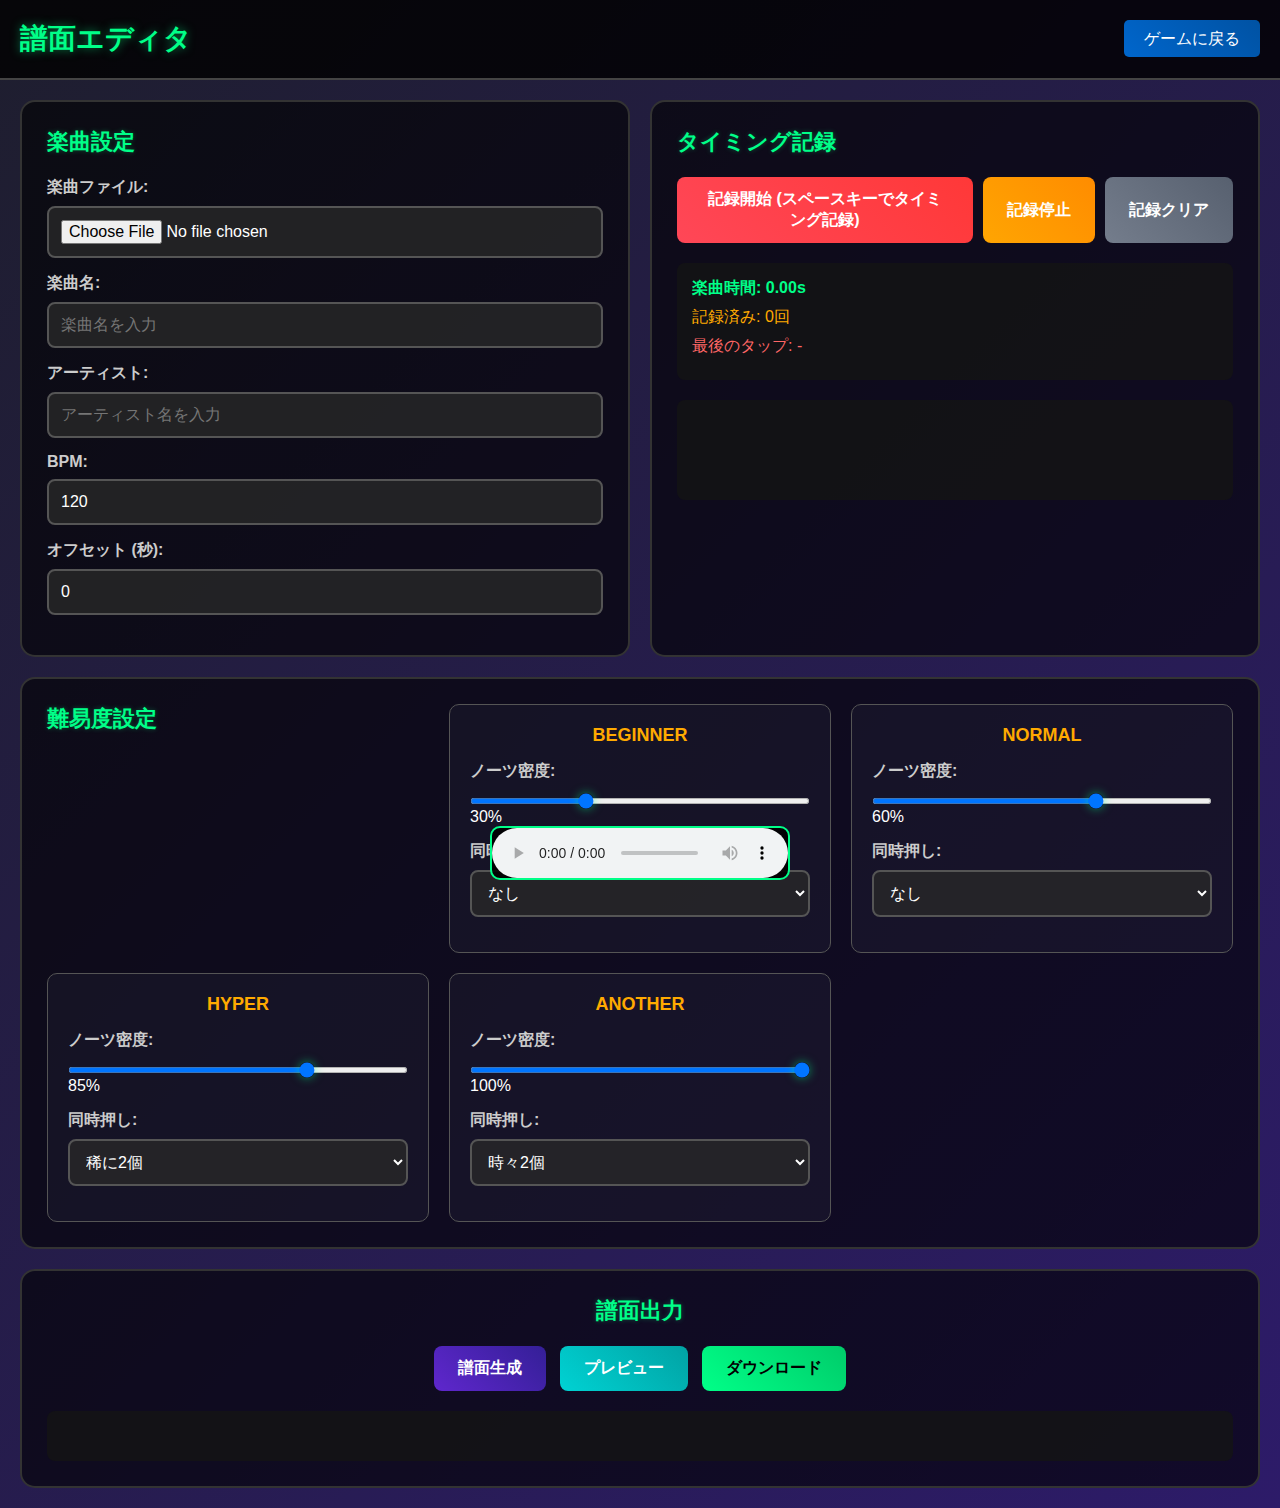
<file: chart-editor.html>
<!DOCTYPE html>
<html lang="ja">
<head>
    <meta charset="UTF-8">
    <meta name="viewport" content="width=device-width, initial-scale=1.0">
    <title>譜面エディタ - Chart Editor</title>
    <link rel="stylesheet" href="css/editor.css">
</head>
<body>
    <div id="editor-container">
        <header id="editor-header">
            <h1>譜面エディタ</h1>
            <nav>
                <a href="index.html" class="nav-btn">ゲームに戻る</a>
            </nav>
        </header>
        
        <div id="editor-main">
            <div id="audio-section">
                <h2>楽曲設定</h2>
                <div class="input-group">
                    <label for="song-file">楽曲ファイル:</label>
                    <input type="file" id="song-file" accept=".mp3,.wav,.ogg" />
                </div>
                <div class="input-group">
                    <label for="song-title">楽曲名:</label>
                    <input type="text" id="song-title" placeholder="楽曲名を入力" />
                </div>
                <div class="input-group">
                    <label for="song-artist">アーティスト:</label>
                    <input type="text" id="song-artist" placeholder="アーティスト名を入力" />
                </div>
                <div class="input-group">
                    <label for="song-bpm">BPM:</label>
                    <input type="number" id="song-bpm" value="120" min="60" max="200" />
                </div>
                <div class="input-group">
                    <label for="song-offset">オフセット (秒):</label>
                    <input type="number" id="song-offset" value="0" step="0.1" />
                </div>
            </div>
            
            <div id="recording-section">
                <h2>タイミング記録</h2>
                <div id="record-controls">
                    <button id="record-btn" disabled>記録開始 (スペースキーでタイミング記録)</button>
                    <button id="stop-record-btn" disabled>記録停止</button>
                    <button id="clear-record-btn">記録クリア</button>
                </div>
                <div id="record-status">
                    <div id="current-time">楽曲時間: 0.00s</div>
                    <div id="recorded-count">記録済み: 0回</div>
                    <div id="last-tap">最後のタップ: -</div>
                </div>
                <div id="visual-feedback">
                    <div id="tap-indicator"></div>
                </div>
            </div>
            
            <div id="difficulty-section">
                <h2>難易度設定</h2>
                <div class="difficulty-config">
                    <h3>BEGINNER</h3>
                    <div class="input-group">
                        <label>ノーツ密度:</label>
                        <input type="range" id="beginner-density" min="20" max="50" value="30">
                        <span id="beginner-density-value">30%</span>
                    </div>
                    <div class="input-group">
                        <label>同時押し:</label>
                        <select id="beginner-chord">
                            <option value="0">なし</option>
                            <option value="1">稀に2個</option>
                        </select>
                    </div>
                </div>
                
                <div class="difficulty-config">
                    <h3>NORMAL</h3>
                    <div class="input-group">
                        <label>ノーツ密度:</label>
                        <input type="range" id="normal-density" min="40" max="70" value="60">
                        <span id="normal-density-value">60%</span>
                    </div>
                    <div class="input-group">
                        <label>同時押し:</label>
                        <select id="normal-chord">
                            <option value="0">なし</option>
                            <option value="1">稀に2個</option>
                            <option value="2">時々2個</option>
                        </select>
                    </div>
                </div>
                
                <div class="difficulty-config">
                    <h3>HYPER</h3>
                    <div class="input-group">
                        <label>ノーツ密度:</label>
                        <input type="range" id="hyper-density" min="60" max="95" value="85">
                        <span id="hyper-density-value">85%</span>
                    </div>
                    <div class="input-group">
                        <label>同時押し:</label>
                        <select id="hyper-chord">
                            <option value="1">稀に2個</option>
                            <option value="2">時々2個</option>
                            <option value="3">時々3個</option>
                        </select>
                    </div>
                </div>
                
                <div class="difficulty-config">
                    <h3>ANOTHER</h3>
                    <div class="input-group">
                        <label>ノーツ密度:</label>
                        <input type="range" id="another-density" min="80" max="100" value="100">
                        <span id="another-density-value">100%</span>
                    </div>
                    <div class="input-group">
                        <label>同時押し:</label>
                        <select id="another-chord">
                            <option value="2">時々2個</option>
                            <option value="3">時々3個</option>
                            <option value="4">頻繁に3個</option>
                        </select>
                    </div>
                </div>
            </div>
            
            <div id="output-section">
                <h2>譜面出力</h2>
                <button id="generate-btn" disabled>譜面生成</button>
                <button id="preview-btn" disabled>プレビュー</button>
                <button id="download-btn" disabled>ダウンロード</button>
                <div id="generation-status"></div>
            </div>
        </div>
    </div>
    
    <audio id="editor-audio" controls></audio>
    
    <div id="preview-modal" style="display: none;">
        <div class="modal-content">
            <span class="close">&times;</span>
            <h3>譜面プレビュー</h3>
            <div id="preview-info"></div>
            <div id="preview-timeline"></div>
        </div>
    </div>
    
    <script src="js/chart-editor.js"></script>
</body>
</html>
</file>
<file: css/editor.css>
* {
    margin: 0;
    padding: 0;
    box-sizing: border-box;
}

body {
    font-family: 'Arial', sans-serif;
    background: linear-gradient(135deg, #1e1e2e 0%, #2d1b69 100%);
    color: #fff;
    min-height: 100vh;
}

#editor-container {
    min-height: 100vh;
    display: flex;
    flex-direction: column;
}

#editor-header {
    background: rgba(0, 0, 0, 0.8);
    padding: 20px;
    display: flex;
    justify-content: space-between;
    align-items: center;
    border-bottom: 2px solid #444;
}

#editor-header h1 {
    color: #00ff88;
    font-size: 28px;
    text-shadow: 0 0 10px rgba(0, 255, 136, 0.5);
}

.nav-btn {
    padding: 10px 20px;
    background: linear-gradient(45deg, #0066cc, #0052a3);
    color: white;
    text-decoration: none;
    border-radius: 5px;
    transition: all 0.3s;
}

.nav-btn:hover {
    background: linear-gradient(45deg, #0052a3, #003d82);
    transform: translateY(-2px);
}

#editor-main {
    flex: 1;
    display: grid;
    grid-template-columns: 1fr 1fr;
    grid-template-rows: auto auto auto;
    gap: 20px;
    padding: 20px;
    max-width: 1400px;
    margin: 0 auto;
}

#audio-section {
    background: rgba(0, 0, 0, 0.6);
    padding: 25px;
    border-radius: 15px;
    border: 2px solid #333;
}

#recording-section {
    background: rgba(0, 0, 0, 0.6);
    padding: 25px;
    border-radius: 15px;
    border: 2px solid #333;
}

#difficulty-section {
    grid-column: 1 / -1;
    background: rgba(0, 0, 0, 0.6);
    padding: 25px;
    border-radius: 15px;
    border: 2px solid #333;
    display: grid;
    grid-template-columns: repeat(auto-fit, minmax(300px, 1fr));
    gap: 20px;
}

#output-section {
    grid-column: 1 / -1;
    background: rgba(0, 0, 0, 0.6);
    padding: 25px;
    border-radius: 15px;
    border: 2px solid #333;
    text-align: center;
}

h2 {
    color: #00ff88;
    margin-bottom: 20px;
    font-size: 22px;
    text-shadow: 0 0 5px rgba(0, 255, 136, 0.3);
}

h3 {
    color: #ffaa00;
    margin-bottom: 15px;
    font-size: 18px;
    text-align: center;
}

.input-group {
    margin-bottom: 15px;
}

.input-group label {
    display: block;
    margin-bottom: 8px;
    color: #ccc;
    font-weight: bold;
}

.input-group input,
.input-group select {
    width: 100%;
    padding: 12px;
    background: rgba(40, 40, 40, 0.8);
    border: 2px solid #555;
    border-radius: 8px;
    color: #fff;
    font-size: 16px;
    transition: border-color 0.3s;
}

.input-group input:focus,
.input-group select:focus {
    outline: none;
    border-color: #00ff88;
    box-shadow: 0 0 10px rgba(0, 255, 136, 0.3);
}

.input-group input[type="range"] {
    background: transparent;
    border: none;
    padding: 0;
    height: 6px;
}

.input-group input[type="range"]::-webkit-slider-track {
    background: #555;
    height: 6px;
    border-radius: 3px;
}

.input-group input[type="range"]::-webkit-slider-thumb {
    appearance: none;
    width: 20px;
    height: 20px;
    border-radius: 50%;
    background: linear-gradient(45deg, #00ff88, #00cc6a);
    cursor: pointer;
    box-shadow: 0 0 10px rgba(0, 255, 136, 0.5);
}

#record-controls {
    display: flex;
    gap: 10px;
    margin-bottom: 20px;
    flex-wrap: wrap;
}

#record-status {
    background: rgba(20, 20, 20, 0.8);
    padding: 15px;
    border-radius: 8px;
    margin-bottom: 20px;
}

#record-status div {
    margin-bottom: 8px;
    font-size: 16px;
}

#current-time {
    color: #00ff88;
    font-weight: bold;
}

#recorded-count {
    color: #ffaa00;
}

#last-tap {
    color: #ff6666;
}

#visual-feedback {
    height: 100px;
    background: rgba(20, 20, 20, 0.8);
    border-radius: 8px;
    position: relative;
    overflow: hidden;
}

#tap-indicator {
    position: absolute;
    top: 50%;
    left: 50%;
    transform: translate(-50%, -50%);
    width: 60px;
    height: 60px;
    background: radial-gradient(circle, #00ff88, transparent);
    border-radius: 50%;
    opacity: 0;
    transition: all 0.2s;
}

#tap-indicator.active {
    opacity: 1;
    transform: translate(-50%, -50%) scale(1.5);
}

.difficulty-config {
    background: rgba(40, 40, 60, 0.3);
    padding: 20px;
    border-radius: 10px;
    border: 1px solid #555;
}

button {
    padding: 12px 24px;
    font-size: 16px;
    font-weight: bold;
    border: none;
    border-radius: 8px;
    cursor: pointer;
    transition: all 0.3s;
    text-transform: uppercase;
}

#record-btn {
    background: linear-gradient(45deg, #ff4757, #ff3838);
    color: white;
    flex: 1;
}

#record-btn:hover:not(:disabled) {
    background: linear-gradient(45deg, #ff3838, #ff2f2f);
    transform: translateY(-2px);
}

#stop-record-btn {
    background: linear-gradient(45deg, #ffa502, #ff8c00);
    color: white;
}

#clear-record-btn {
    background: linear-gradient(45deg, #747d8c, #57606f);
    color: white;
}

#generate-btn {
    background: linear-gradient(45deg, #5f27cd, #341f97);
    color: white;
    margin-right: 10px;
}

#preview-btn {
    background: linear-gradient(45deg, #00d2d3, #01a3a4);
    color: white;
    margin-right: 10px;
}

#download-btn {
    background: linear-gradient(45deg, #00ff88, #00cc6a);
    color: black;
}

button:disabled {
    background: #444;
    color: #888;
    cursor: not-allowed;
    transform: none;
}

button:hover:not(:disabled) {
    transform: translateY(-2px);
    box-shadow: 0 5px 15px rgba(0, 0, 0, 0.3);
}

#editor-audio {
    position: fixed;
    bottom: 20px;
    left: 50%;
    transform: translateX(-50%);
    background: rgba(0, 0, 0, 0.9);
    border-radius: 10px;
    border: 2px solid #00ff88;
}

#preview-modal {
    display: none;
    position: fixed;
    z-index: 1000;
    left: 0;
    top: 0;
    width: 100%;
    height: 100%;
    background-color: rgba(0, 0, 0, 0.8);
}

.modal-content {
    background: linear-gradient(135deg, #2c2c54, #40407a);
    margin: 5% auto;
    padding: 30px;
    border-radius: 15px;
    width: 80%;
    max-width: 800px;
    border: 2px solid #00ff88;
}

.close {
    color: #aaa;
    float: right;
    font-size: 28px;
    font-weight: bold;
    cursor: pointer;
}

.close:hover {
    color: #00ff88;
}

#generation-status {
    margin-top: 20px;
    padding: 15px;
    background: rgba(20, 20, 20, 0.8);
    border-radius: 8px;
    min-height: 50px;
}
</file>
